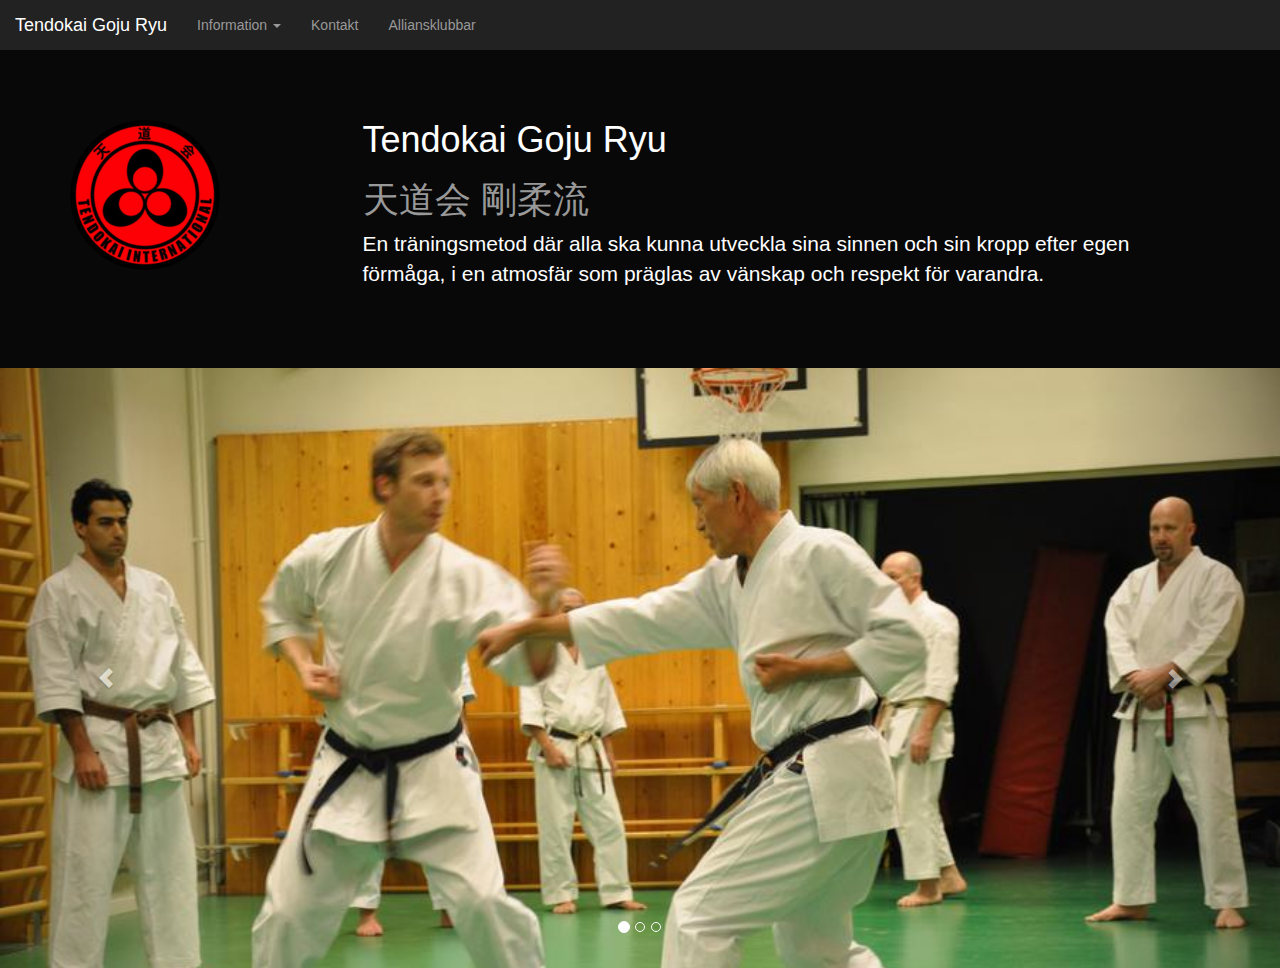
<file: index.html>
<!DOCTYPE html>
<html>
<head>
  <meta charset="utf-8">
  <meta http-equiv="X-UA-Compatible" content="IE=edge">
  <meta name="viewport" content="width=device-width, initial-scale=1">
  <!-- The above 3 meta tags *must* come first in the head; any other head content must come *after* these tags -->
  <title>Tendokai Goju Ryu</title>

  <link href="css/bootstrap.min.css" rel="stylesheet" media="screen">
  <link href="css/tendokai.css" rel="stylesheet">

  <!-- HTML5 shim and Respond.js IE8 support of HTML5 elements and media queries -->
  <!--[if lt IE 9]>
  <script src="js/html5shiv.js"></script>
  <script src="js/respond.min.js"></script>
  <![endif]-->

</head>

<body>
<nav class="navbar navbar-inverse navbar-fixed-top" role="navigation">
  <div class="navbar-header">
    <button type="button" class="navbar-toggle" data-toggle="collapse" data-target=".navbar-collapse">
      <span class="sr-only">Toggle navigation</span>
      <span class="icon-bar"></span>
      <span class="icon-bar"></span>
      <span class="icon-bar"></span>
    </button>
    <a class="navbar-brand" href="index.html">Tendokai Goju Ryu</a>
  </div>
  <div class="navbar-collapse collapse">
    <ul class="nav navbar-nav">
      <li class="dropdown">
        <a href="#" class="dropdown-toggle" data-toggle="dropdown">Information <b class="caret"></b></a>
        <ul class="dropdown-menu">
          <li><a href="content/history.html">Historia</a></li>
          <li><a href="content/instructors.html">Instruktörer</a></li>
          <li><a href="content/training.html">Om träningen</a></li>
        </ul>
      </li>
      <li><a href="content/contact.html">Kontakt</a></li>
      <li><a href="content/affiliate.html">Alliansklubbar</a></li>
    </ul>
  </div>
</nav>
<!-- End Navigation -->
<div class="intro-block">
  <div class="container">
    <div class="row">
      <div class="col-xs-3">
        <img class="img-responsive tpad" src="img/tendokai_small_logo2.png">
      </div>
      <div class="col-xs-9">
        <h1>Tendokai Goju Ryu</h1>

        <h1><span class="text-muted">天道会 剛柔流</span></h1>

        <p class="lead">En träningsmetod där alla ska kunna utveckla sina sinnen och sin kropp efter egen förmåga,
          i en atmosfär som präglas av vänskap och respekt för varandra.</p>
      </div>
    </div>
  </div>
</div>
<!-- End Intro Text -->
<div id="myCarousel" class="carousel slide" data-ride="carousel">
  <ol class="carousel-indicators">
    <li data-target="#myCarousel" data-slide-to="0" class="active"></li>
    <li data-target="#myCarousel" data-slide-to="1"></li>
    <li data-target="#myCarousel" data-slide-to="2"></li>
  </ol>
  <div class="carousel-inner" role="listbox">
    <div class="item active">
      <img class="first-slide" src="img/2014-01-27_19-32-02-2.jpg">
    </div>
    <div class="item">
      <img class="second-slide" src="img/2014-01-27_19-32-06-3.jpg">
    </div>
    <div class="item">
      <img class="third-slide" src="img/2014-01-27_19-51-12-4.jpg">
    </div>
  </div>
  <a class="left carousel-control" href="#myCarousel" data-slide="prev"><span
      class="glyphicon glyphicon-chevron-left"></span></a>
  <a class="right carousel-control" href="#myCarousel" data-slide="next"><span
      class="glyphicon glyphicon-chevron-right"></span></a>
</div>
<!--Carousel End -->

<!-- jQuery (necessary for Bootstrap's JavaScript plugins) -->
<script src="js/jquery-1.10.2.min.js"></script>
<!-- Include all compiled plugins (below), or include individual files as needed -->
<script src="js/bootstrap.min.js"></script>
</body>
</html>
</file>
<file: css/tendokai.css>
body {
    padding-bottom: 0px;
}

.intro-block{
    background-color: #080808;
    padding: 100px 15px 60px;
    color: #fff;
}

.tpad{
    padding-top: 20px;
}

.carousel-caption{
    z-index: 10;
}

.carousel-inner > .item > img{
    position: absolute;
    left: 0;
    min-width: 100%;
    height: auto;
}

.carousel-inner > .item{
    height: 500px;
}

.top-buffer {
    margin-top:60px;
}


@media(min-width: 768px){
    .carousel-inner > .item{
        height: 600px;
    }
    .map {
        height: 500px;
    }

}
</file>
